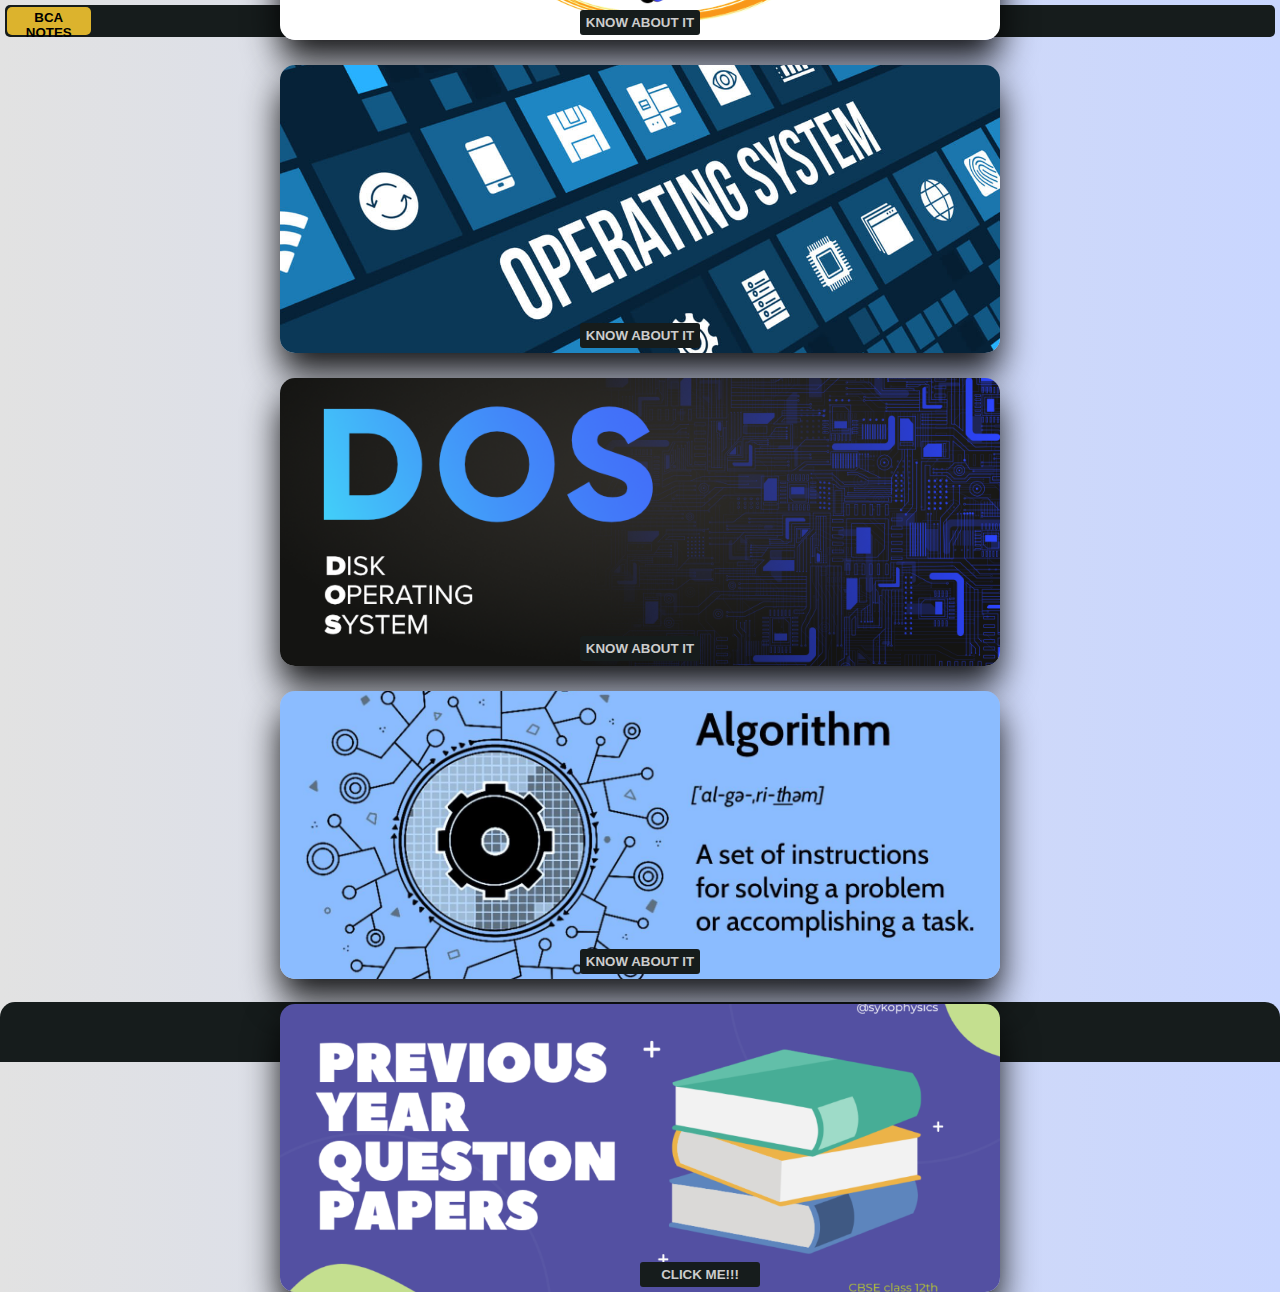
<file: index.html>
<!DOCTYPE html>
<html lang="en">
<head>
    <meta charset="UTF-8">
    <meta name="viewport" content="width=device-width, initial-scale=1.0">
    <title>Notes</title>
    <link rel="stylesheet" href="style.css">
    <link rel="stylesheet" href="https://cdnjs.cloudflare.com/ajax/libs/font-awesome/6.7.2/css/all.min.css" integrity="sha512-Evv84Mr4kqVGRNSgIGL/F/aIDqQb7xQ2vcrdIwxfjThSH8CSR7PBEakCr51Ck+w+/U6swU2Im1vVX0SVk9ABhg==" crossorigin="anonymous" referrerpolicy="no-referrer" />

</head>
<body>

    <div class="container">
       <div class="top">
        <button type="button" class="btn">BCA NOTES</button>
            <div id="top"> DOWNLOAD YOUR FAIVOURT NOTES</div>
       </div>

       <div class="main">
        <div class="box" id="box1">
            <button type="button" class="nextpage" onclick="showModal()">KNOW ABOUT IT</button>
        </div>
        <div class="box" id="box2">
            <button type="button" class="nextpage" onclick="second()">KNOW ABOUT IT</button>
        </div>
        <div class="box" id="box3">
            <button type="button" class="nextpage" onclick="third()">KNOW ABOUT IT</button>
        </div>
        <div class="box" id="box4">
            <button type="button" class="nextpage" onclick="fourth()">KNOW ABOUT IT</button>
        </div>
        <div class="box" id="box5">
          <a href="https://ppulearn.com/?dir=Previous%20Year%20Questions/BCA/Part%201">  <button type="button" class="nextpage">CLICK ME!!!</button></a>
        </div>
       </div>
    </div>
    <!-- <button >Enter Password</button> -->

  <!-- Popup Modal -->
  <div id="passwordModal" class="modal">
    <div class="modal-content">
        <a href="index.html" class="xicon"><i class="fa-solid fa-x"></i></a>
      <h2>Enter Password</h2>
      <input type="password" id="passwordInput" placeholder="Enter password">
      <button onclick="validatePassword()">Submit</button>
    </div>
  </div>

  <div id="passwordModala" class="modal">
    <div class="modal-content">
        <a href="index.html" class="xicon"><i class="fa-solid fa-x"></i></a>
      <h2>Enter Password</h2>
      <input type="password" id="second" placeholder="Enter password">
      <button onclick="validateme()">Submit</button>
    </div>
  </div>

  <div id="passwordModalb" class="modal">
    <div class="modal-content">
        <a href="index.html" class="xicon"><i class="fa-solid fa-x"></i></a>
      <h2>Enter Password</h2>
      <input type="password" id="third" placeholder="Enter password">
      <button onclick="validatemee()">Submit</button>
    </div>
  </div>

  <div id="passwordModalc" class="modal">
    <div class="modal-content">
        <a href="index.html" class="xicon"><i class="fa-solid fa-x"></i></a>
      <h2>Enter Password</h2>
      <input type="password" id="fourth" placeholder="Enter password">
      <button onclick="validatemeee()">Submit</button>
    </div>
  </div>
  
<footer>
    <div id="last">
        <a href="https://www.instagram.com/mr_veer_45/profilecard/?igsh=ZDJkNXpydmJ5amVn" id="logo"><i class="fa-brands fa-instagram"></i></a>
    <div class="last-text"> THANKS FOR VISITING</div>
    
    </div>
</footer>

<script src="script.js"></script>

</body>
</html>
</file>
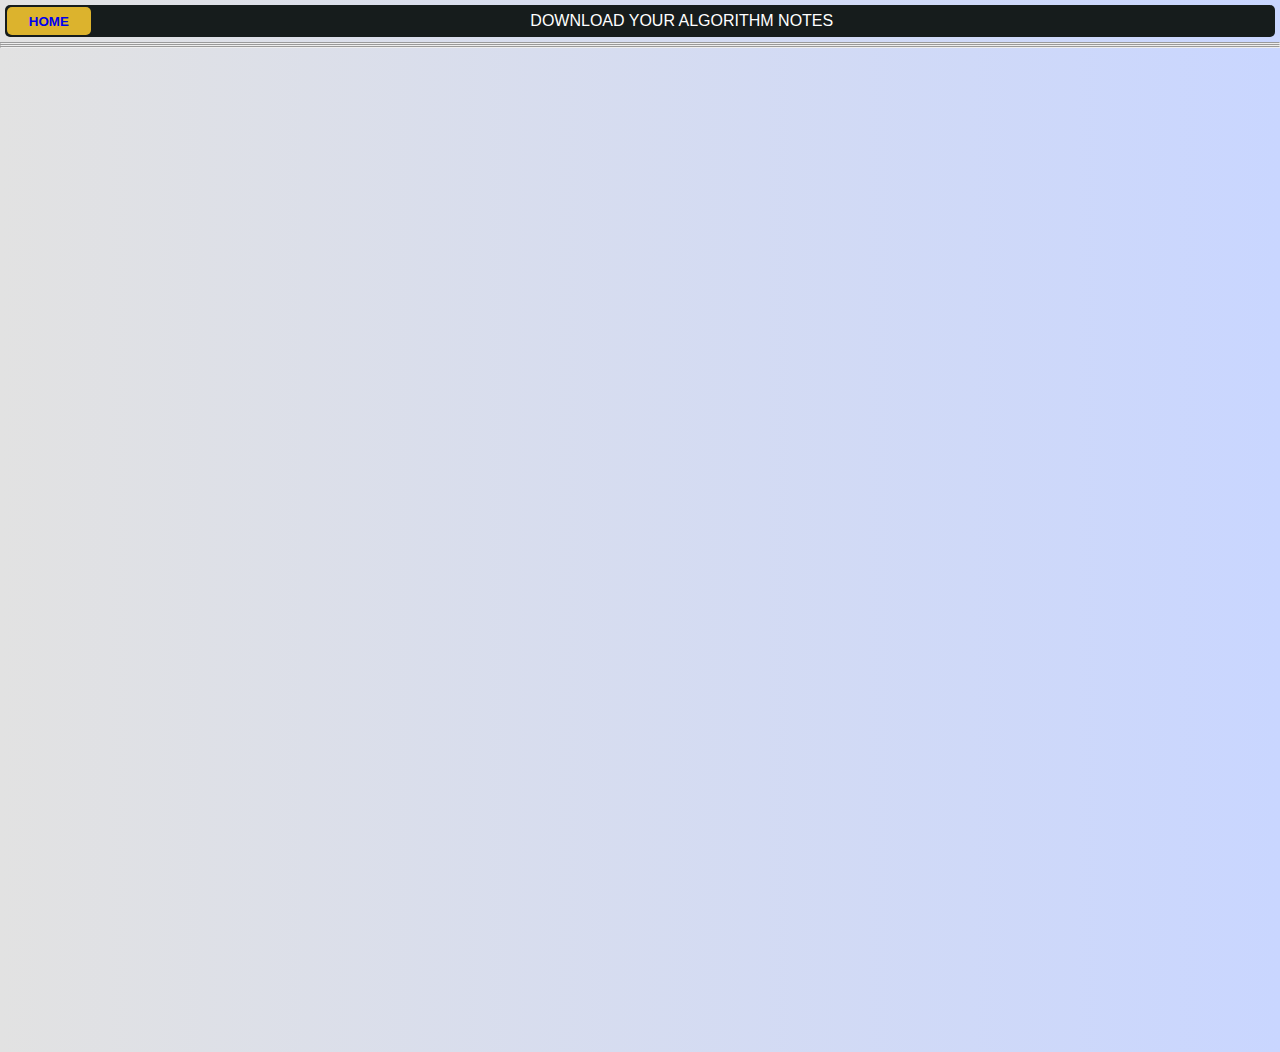
<file: ALGO.HTML>
<!DOCTYPE html>
<html lang="en">
<head>
    <meta charset="UTF-8">
    <meta name="viewport" content="width=device-width, initial-scale=1.0">
    <title>Algo</title>
    <link rel="stylesheet" href="style.css">
</head>
<body>
    <div>
        <div class="top">
            <button type="button" class="btn"> <a href="index.html" style="text-decoration: none;">HOME</a></button>
                <div id="top"> DOWNLOAD YOUR ALGORITHM NOTES</div>
           </div>
    </div>
    <hr><hr><hr>
    <iframe class="pdfsize" src="https://1drv.ms/b/c/381500d15d044239/IQQMGzueR3zgR7PYJzk5VPchAeJVPWyz266lmux6rfhlND8" width="100%" height="1000" frameborder="0" scrolling="no"></iframe>
</body>
</html>
</file>
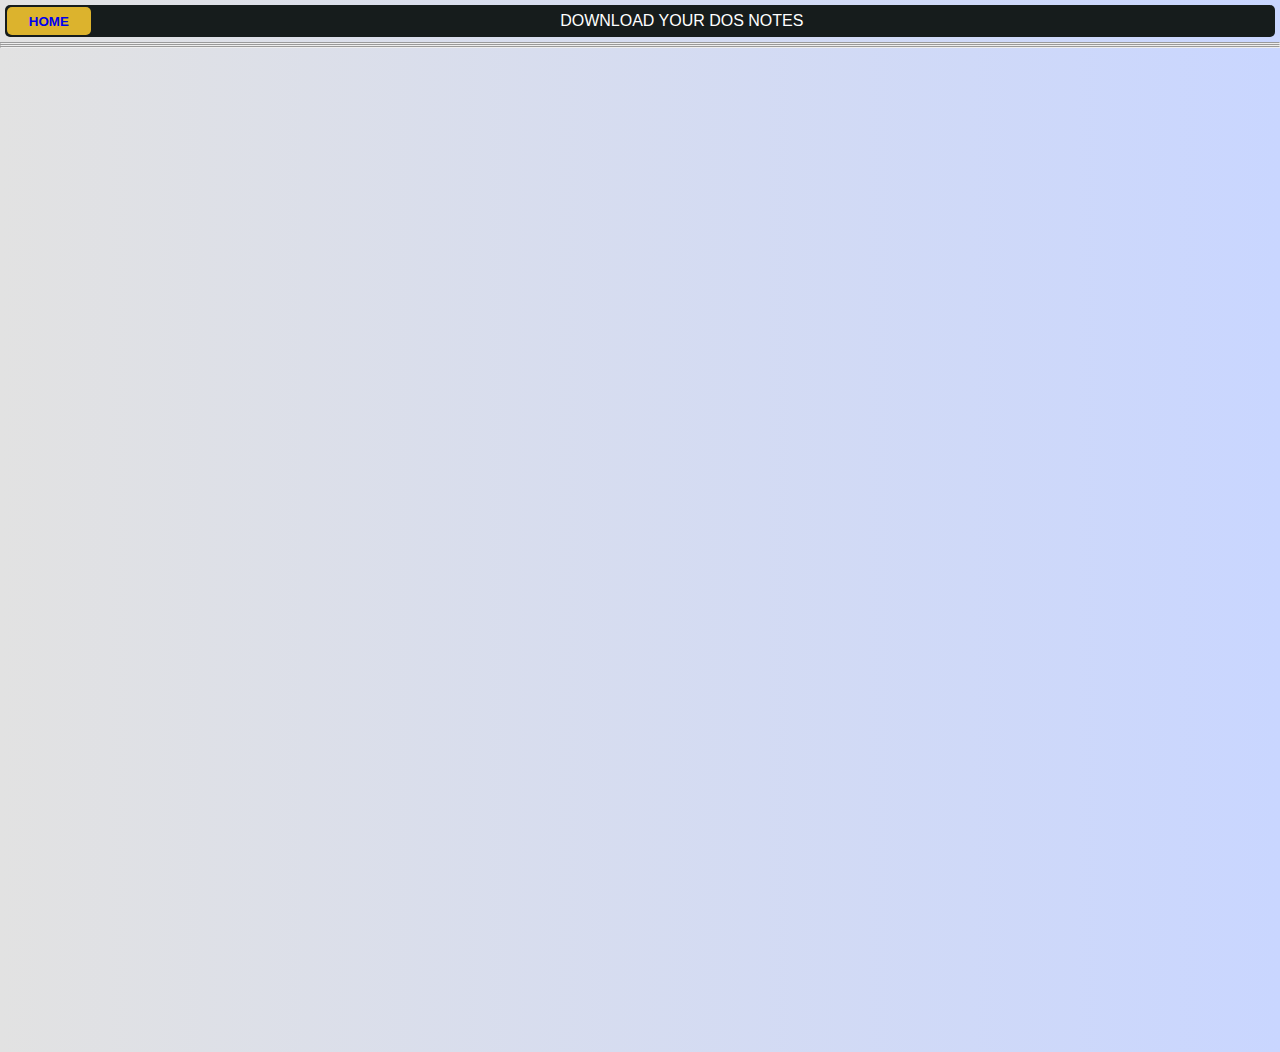
<file: DOS.HTML>
<!DOCTYPE html>
<html lang="en">
<head>
    <meta charset="UTF-8">
    <meta name="viewport" content="width=device-width, initial-scale=1.0">
    <title>DOS</title>
    <link rel="stylesheet" href="style.css">
</head>
<body>
    <div>
        <div class="top">
          <button type="button" class="btn"> <a href="index.html" style="text-decoration: none;">HOME</a></button>
                <div id="top"> DOWNLOAD YOUR DOS NOTES</div>
           </div>
    </div>
    <hr><hr><hr>
    <iframe src="https://1drv.ms/b/c/381500d15d044239/IQRdedZJWB2GSLQBZmWyk3RKAbXkMJjuRK1uCdv1JLxTfBo" width="100%" height="1000px" frameborder="0" scrolling="no"></iframe>
</body>
</html>
</file>
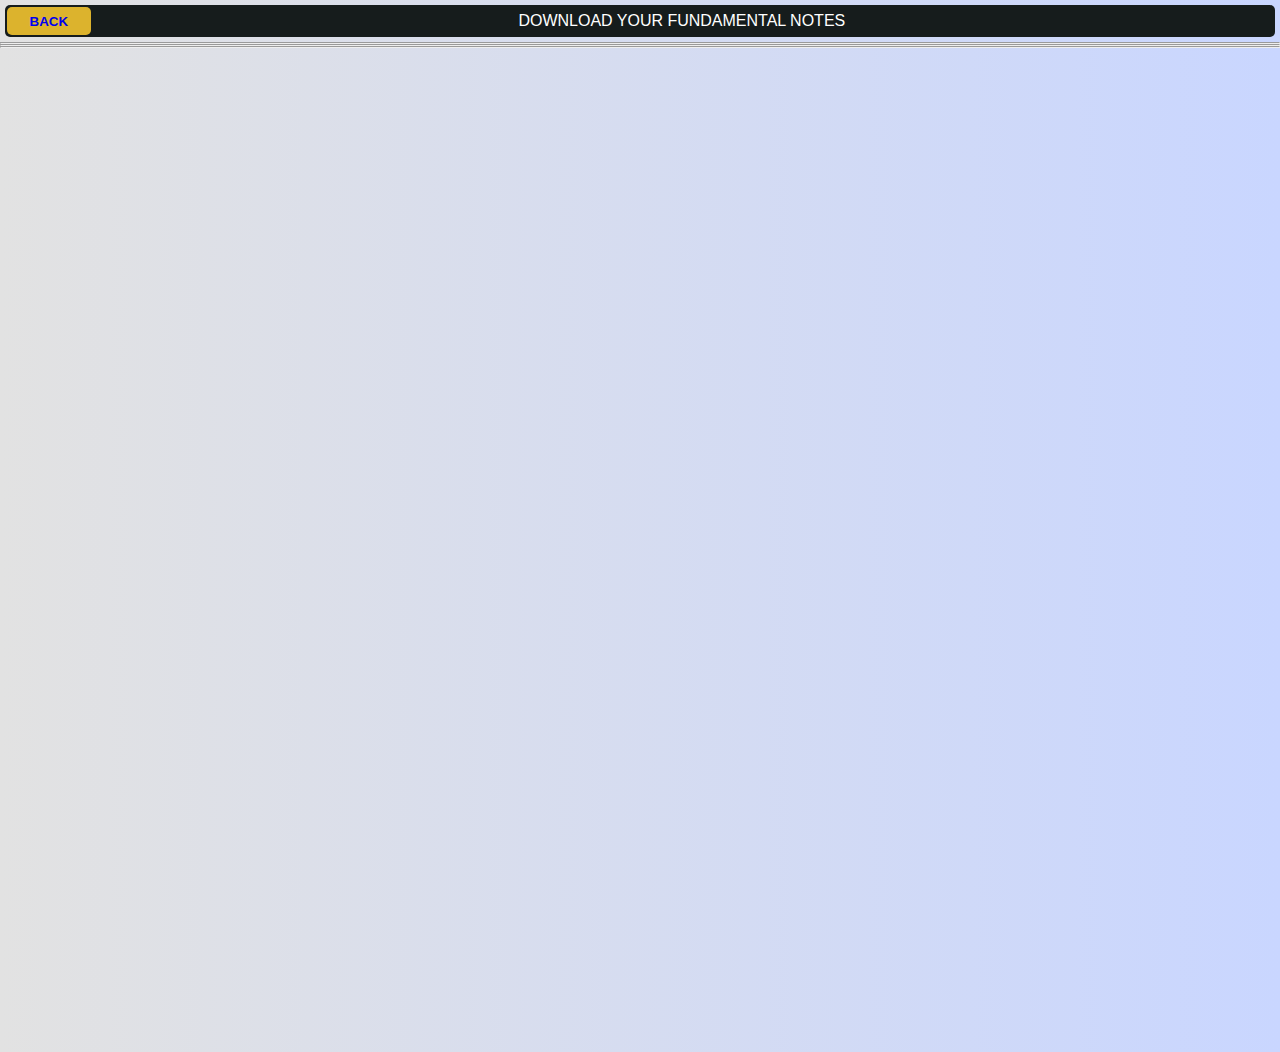
<file: fundamental.html>
<!DOCTYPE html>
<html lang="en">
<head>
    <meta charset="UTF-8">
    <meta name="viewport" content="width=device-width, initial-scale=1.0">
    <title>fundamental</title>
    <link rel="stylesheet" href="style.css">
</head>
<body>
    <div>
        <div class="top">
            <button type="button" class="btn"> <a href="index.html" style="text-decoration: none;">BACK</a></button>
                <div id="top"> DOWNLOAD YOUR FUNDAMENTAL NOTES</div>
           </div>
           
    </div>
    <hr>
    <hr>
    <hr>
    <iframe src="https://1drv.ms/b/c/381500d15d044239/IQSe4Gbfs9W8R5unn0ZFPK3_AQ71rcTkMToiQhkeO3X1mDo" width="100%" height="1000px" frameborder="0" scrolling="no"></iframe>
</body>
</html>
</file>
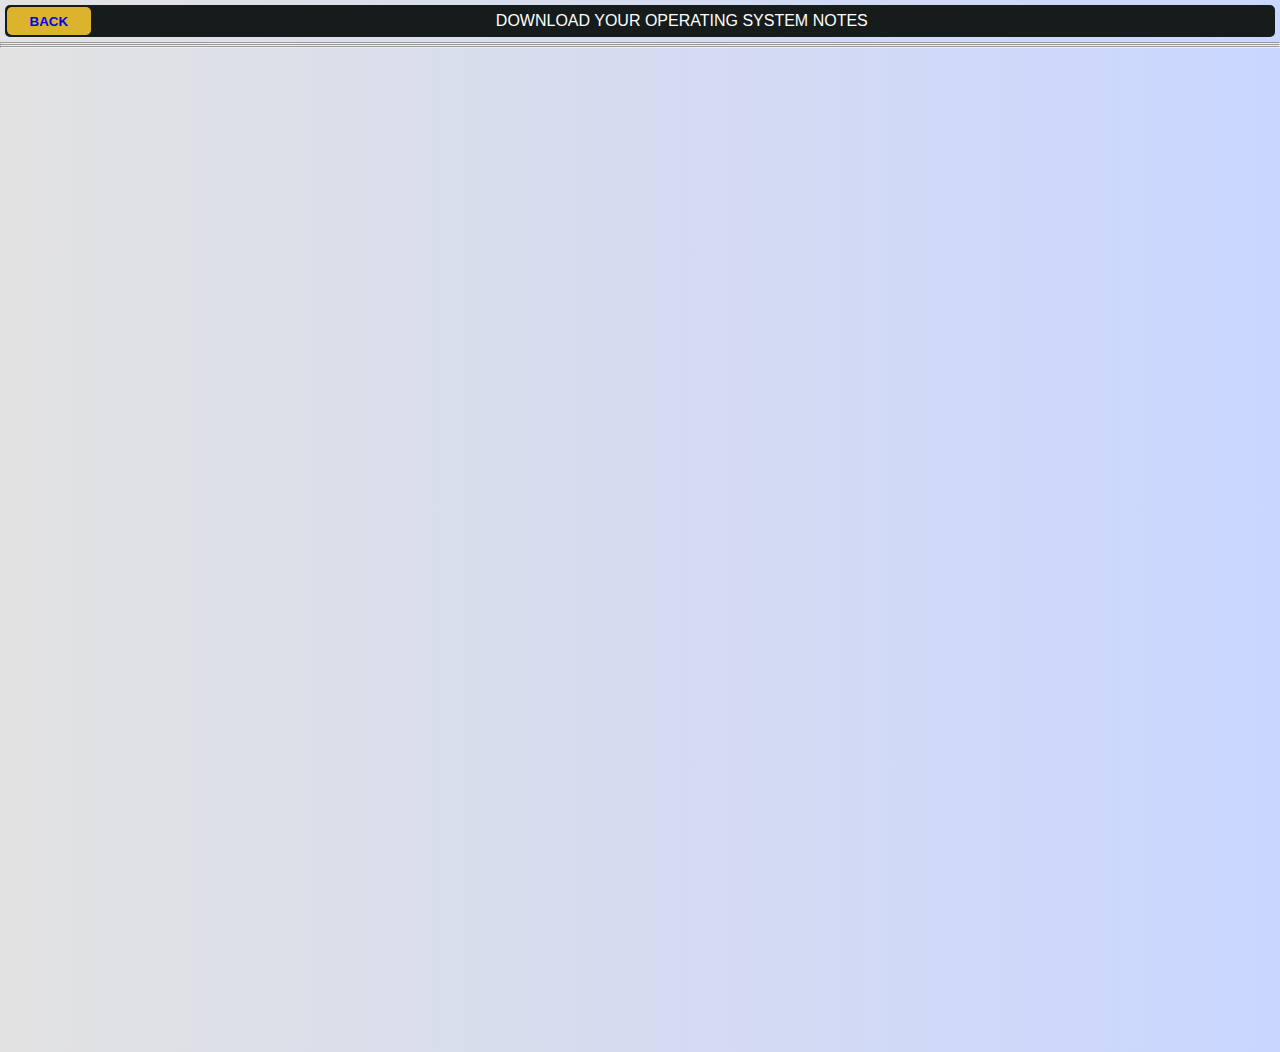
<file: OS.HTML>
<!DOCTYPE html>
<html lang="en">
<head>
    <meta charset="UTF-8">
    <meta name="viewport" content="width=device-width, initial-scale=1.0">
    <title>OPERATING SYSTEM</title>
    <link rel="stylesheet" href="style.css">
</head>
<body>
    <div>
        <div class="top"> 
            <button type="button" class="btn"> <a href="index.html" style="text-decoration: none;">BACK</a></button>
                <div id="top"> DOWNLOAD YOUR OPERATING SYSTEM NOTES</div>
           </div>
    </div>
    <hr><hr><hr>
    <iframe src="https://1drv.ms/b/c/381500d15d044239/IQSe4Gbfs9W8R5unn0ZFPK3_AQ71rcTkMToiQhkeO3X1mDo" width="100%" height="1000px" frameborder="0" scrolling="no"></iframe>
</body>
</html>
</file>
<file: style.css>
*{
    margin:0;
    padding:0;
    box-sizing:border-box;
    font-family:"poppins",sans-serif;
}
body{
    background-color: #c9d6ff;
    background:linear-gradient(to right,#e2e2e2,#c9d6ff);
}
.top{
    display: flex;
    height: 2rem;
    justify-content: space-evenly;
    margin: 5px;
    background-color: #161c1c;
    border-radius: 5px;
    border: 2px solid transparent;
    color: #ffffff;
    align-content: center;
    justify-content: center;
}

#top{
    height: auto;
    width: 80rem;
    display: flex;
    justify-content: center;
    align-content: center;
    margin-top: 5px;
}

.btn{
    width: 90px;
    font-family: 13px;
    background-color: rgb(220, 179, 45);
    left: 5px;
    font-weight: 600;
    border-radius: 5px;
    border: 3px solid transparent; 
}
.btn:hover{
    border: 3px solid #cccccc;
}

.main{
    height: 60rem;
    display: flex;
    justify-content: center;
    align-content: center;
    flex-wrap: wrap;
    gap: 25px;
}

.box{
    height: 18rem;
    width: 45rem;
    border-radius: 15px;
    box-shadow:0 20px 35px rgba(0,0,1,0.9);
    background-size: cover;
    background-repeat: no-repeat;
    background-position: center;
    overflow: hidden;
    display: flex;
    align-content: center;
    justify-content: center;
    position: relative;
}

#box1{
    background-image: url(fundamental.png);
}
#box2{
    background-image: url(operating.jpeg);
}
#box3{
    background-image: url(DOS.png);
}
#box4{
    background-image: url(algo.jpg);
}
#box5{
    background-image: url(previosu.webp);
}

.box:hover{
    border: 5px solid #c6681b;
}

.nextpage{
    height: 25px;
    position: absolute;
    bottom: 5px;
    width: 120px;
    font-weight: 550;
    border-radius: 3px;
    border: 3px solid transparent;
    color: #cccccc;
    background-color: #161c1c;
}

footer{
    background-color: #161c1c;
    height: 60px;
    border-top-left-radius: 15px;
    border-top-right-radius: 15px;
    color: #e2e2e2;
    font-size: 15px;
    display: flex;
    align-content: center;
    justify-content: center;
}
#last{
    display: flex;
    flex-direction: column;
}
#logo{
    margin-left: 80px;
    color: #c6681b;
    font-size: 20px;
}
.last-text{
    margin-left: -45px;
    font-size: 25px;
    font-weight: 700;
}

.nextpage:hover{
    height: 30px;
    background-color: #c9d6ff;
    color: #c6681b;
    border: 3px solid black;
    cursor: pointer;
}

@media(max-width : 1000px){
    .main{
        height: 100rem;
    }
}

@media(max-width : 700px){
    #box3{
       background-size: contain;
    }
}


 /* Style for the popup modal */
 .modal {
    display: none;
    position: fixed;
    top: 0;
    left: 0;
    width: 100%;
    height: 100%;
    background-color: rgba(0, 0, 0, 0.5);
    justify-content: center;
    align-items: center;
  }
  .modal-content {
    background-color: #fff;
    padding: 20px;
    border-radius: 8px;
    text-align: center;
    box-shadow: 0 4px 8px rgba(0, 0, 0, 0.2);
    position: relative;
  }
  .modal-content input {
    padding: 10px;
    margin-top: 10px;
    margin-bottom: 20px;
    width: 80%;
  }
  .modal-content button {
    padding: 10px 20px;
    background-color: #007BFF;
    color: white;
    border: none;
    border-radius: 5px;
    cursor: pointer;
  }
  .modal-content button:hover {
    background-color: #0056b3;
  }

  .xicon{
    color: red;
    position: absolute;
    right: 20px;
    top: 8px;
  }
</file>
